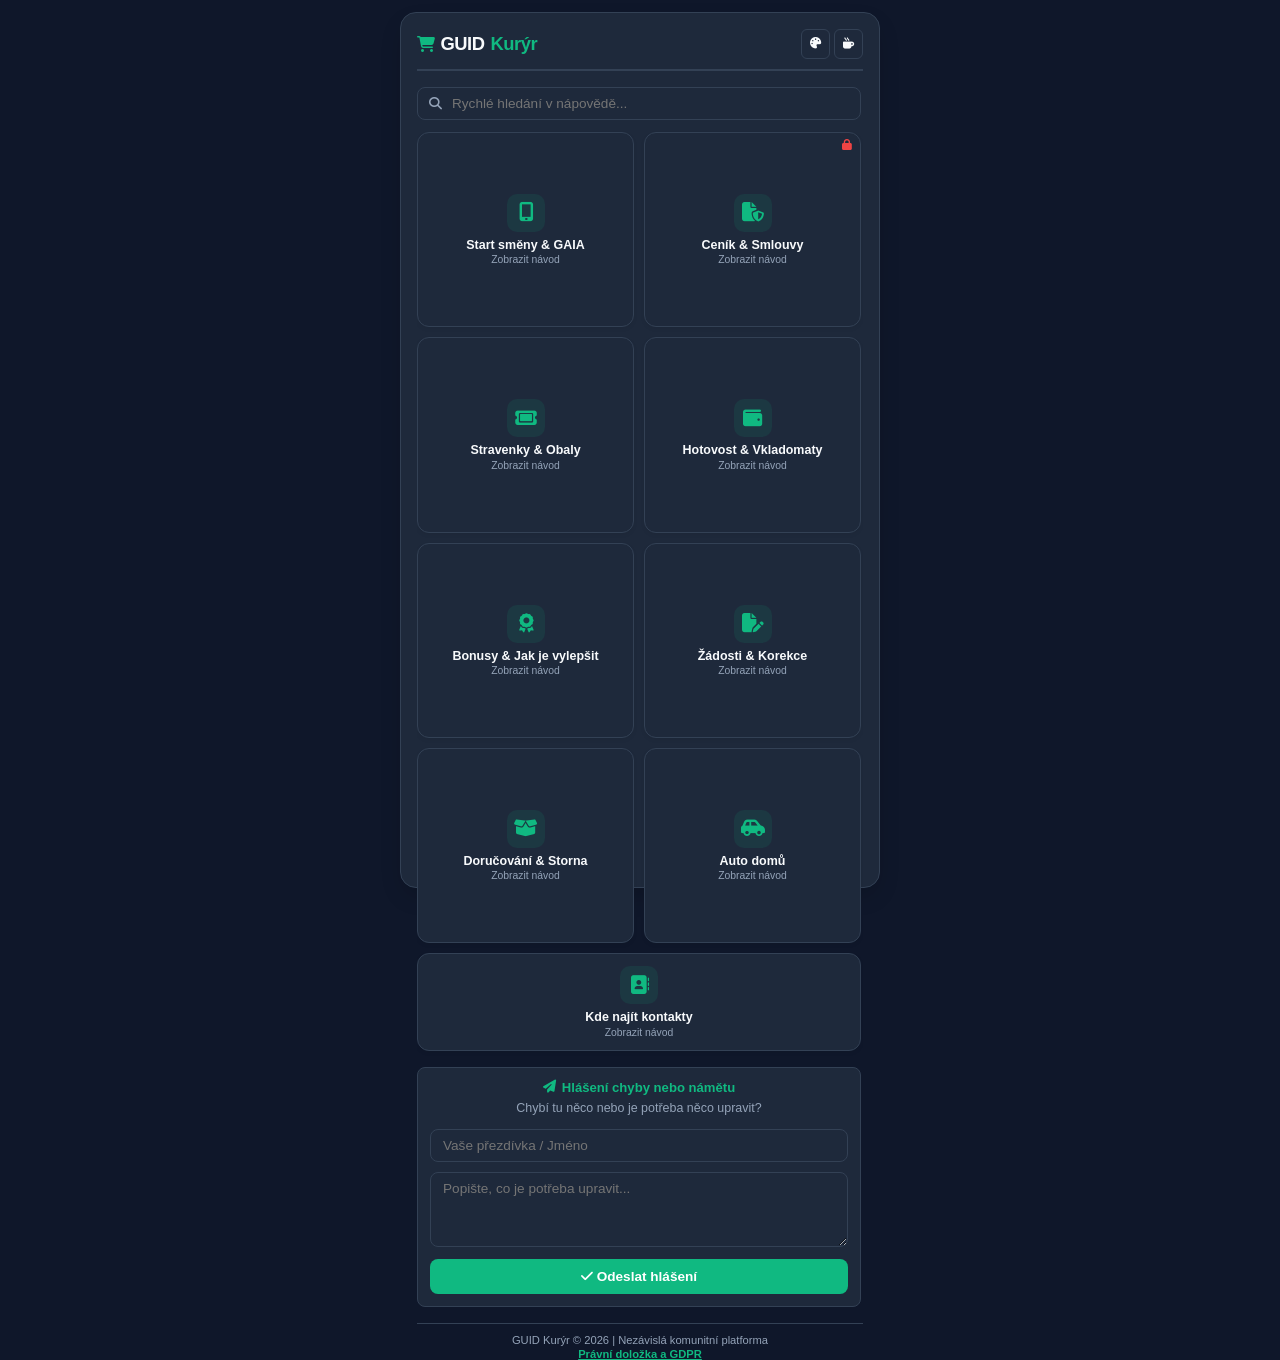
<file: index.html>
<!DOCTYPE html>
<html lang="cs">
<head>
    <meta charset="UTF-8">
    <meta name="viewport" content="width=device-width, initial-scale=1.0, maximum-scale=1.0, user-scalable=no">
    <title>GUID Kurýr – Komunitní nápověda</title>
    <link rel="stylesheet" href="css/style.css?v=20261111">
    <link rel="stylesheet" href="https://cdnjs.cloudflare.com/ajax/libs/font-awesome/6.4.0/css/all.min.css">
    <script>
        const savedTheme = localStorage.getItem('guid_theme') || 'dark';
        document.documentElement.setAttribute('data-theme', savedTheme);
    </script>
</head>
<body>
    <div class="app-container">
        <div>
            <header>
                <div class="logo" id="logo-clickable"><i class="fa-solid fa-cart-shopping"></i> GUID <span>Kurýr</span></div>
                <div class="header-actions">
                    <button class="btn-top-action" onclick="toggleTheme()" title="Přepnout motiv"><i class="fa-solid fa-palette" id="theme-icon"></i></button>
                    <button class="btn-top-action" onclick="openSupportModal()"><i class="fa-solid fa-mug-hot"></i></button>
                </div>
            </header>

            <div class="main-content">
                <div style="margin-bottom: 12px; position: relative;">
                    <i class="fa-solid fa-magnifying-glass" style="position: absolute; left: 12px; top: 50%; transform: translateY(-50%); color: var(--text-muted); font-size: 0.8rem;"></i>
                    <input type="text" id="search-input" class="input-field" placeholder="Rychlé hledání v nápovědě..." oninput="filterGrid(this.value)" style="padding-left: 34px; margin-top: 0;">
                </div>

                <div class="grid-container" id="main-grid"></div>

                <div class="guide-step" style="margin-top: 16px;">
                    <h4 style="text-align: center; justify-content: center;"><i class="fa-solid fa-paper-plane"></i> Hlášení chyby nebo námětu</h4>
                    <p style="font-size: 0.78rem; color: var(--text-muted); text-align: center; margin-bottom: 8px;">Chybí tu něco nebo je potřeba něco upravit?</p>
                    <input type="text" id="report-name" class="input-field" placeholder="Vaše přezdívka / Jméno" style="margin-bottom: 6px;">
                    <textarea id="report-msg" class="admin-textarea" placeholder="Popište, co je potřeba upravit..." style="margin-bottom: 8px; height: 55px;"></textarea>
                    <button class="btn-confirm" onclick="submitReport()"><i class="fa-solid fa-check"></i> Odeslat hlášení</button>
                </div>
            </div>
        </div>

        <footer>
            <p style="margin-bottom: 2px;">GUID Kurýr &copy; 2026 | Nezávislá komunitní platforma</p>
            <p><a href="#" onclick="openLegalModal(); return false;">Právní doložka a GDPR</a></p>
        </footer>
    </div>

    <div id="content-modal" class="view-screen" style="display:none;">
        <div class="view-header">
            <button class="btn-back" onclick="closeContentModal()"><i class="fa-solid fa-arrow-left"></i> Zpět</button>
            <h2 id="modal-category-title" style="font-size: 0.9rem; color: var(--brand-green); font-weight: 700; text-align: center;"></h2>
            <button class="btn-close" onclick="closeContentModal()">✕</button>
        </div>
        <div id="modal-body" style="padding-bottom: 30px; margin-top: 8px;"></div>
    </div>

    <div id="support-modal" class="view-screen" style="display:none;">
        <div class="view-header">
            <button class="btn-back" onclick="closeSupportModal()"><i class="fa-solid fa-arrow-left"></i> Zpět</button>
            <h2 style="font-size: 0.9rem; color: var(--brand-green); font-weight: 700;">Podpora vývoje aplikace</h2>
            <button class="btn-close" onclick="closeSupportModal()">✕</button>
        </div>
        <div style="padding: 10px 0; max-width: 400px; margin: 0 auto;">
            <p style="font-size: 0.8rem; color: var(--text-muted); margin-bottom: 16px; text-align: center;">Pokud vám tato nápověda pomáhá, můžete přispět libovolnou částkou na kávu.</p>
            <div class="guide-step" style="margin-bottom: 12px;">
                <h4 style="color: var(--brand-green);"><i class="fa-solid fa-bolt"></i> Revolut</h4>
                <p style="font-size: 0.8rem; margin-bottom: 8px;">Odkaz: <a href="https://revolut.me/tujtag" target="_blank" style="color: var(--accent-blue); text-decoration: underline;">revolut.me/tujtag</a></p>
                <button class="btn-confirm" style="font-size: 0.78rem; padding: 6px;" onclick="copyToClipboard('revolut.me/tujtag')"><i class="fa-solid fa-copy"></i> Kopírovat odkaz</button>
            </div>
        </div>
    </div>

    <div id="legal-modal" class="view-screen" style="display:none;">
        <div class="view-header">
            <button class="btn-back" onclick="closeLegalModal()"><i class="fa-solid fa-arrow-left"></i> Zpět</button>
            <h2 style="font-size: 0.9rem; color: var(--brand-green); font-weight: 700;">Právní doložka a ochrana dat</h2>
            <button class="btn-close" onclick="closeLegalModal()">✕</button>
        </div>
        <div style="padding: 10px 0; max-width: 600px; margin: 0 auto; font-size: 0.8rem; line-height: 1.5;">
            <h4 style="color: var(--brand-green); margin-top: 8px; font-size: 0.85rem;">I. Preambule a povaha portálu</h4>
            <p>Tento dokument stanovuje závazné podmínky užívání nezávislé komunitní aplikace „GUID Kurýr“. Projekt slouží výhradně jako informativní a asistenční nástroj pro optimalizaci pracovních postupů v oblasti kurýrních služeb.</p>
            <h4 style="color: var(--brand-green); margin-top: 12px; font-size: 0.85rem;">II. Ochrana osobních údajů a GDPR</h4>
            <p>Aplikace neshromažďuje, nezpracovává ani neuchovává žádné citlivé osobní údaje ve smyslu nařízení Evropského parlamentu a Rady (EU) 2016/679 (GDPR). Veškerá data týkající se statistik použití či uživatelských hlášení jsou uložena lokálně v paměti koncového zařízení uživatele (localStorage) bez přenosu na externí komerční databázové servery třetích stran.</p>
            <h4 style="color: var(--brand-green); margin-top: 12px; font-size: 0.85rem;">III. Vyloučení odpovědnosti (Disclaimer)</h4>
            <p>Provozovatel tohoto softwaru nenese žádnou přímou či nepřímou právní ani finanční odpovědnost za případné sankce, pokuty, manka, provozní nedorozumění nebo pracovněprávní postihy vzniklé při výkonu kurýrní činnosti. Doporučení uvedená v aplikaci mají doporučující charakter a nenahrazují závazné interní směrnice zaměstnavatele či smluvního partnera.</p>
        </div>
    </div>

    <script>
        function toggleTheme() {
            let current = document.documentElement.getAttribute('data-theme');
            let next = 'dark';
            if (current === 'dark') next = 'cyber';
            else if (current === 'cyber') next = 'light';
            else next = 'dark';
            
            document.documentElement.setAttribute('data-theme', next);
            localStorage.setItem('guid_theme', next);
        }

        let clickCount = 0;
        let clickTimer = null;
        document.getElementById('logo-clickable').addEventListener('click', () => {
            clickCount++;
            if (clickCount === 1) {
                clickTimer = setTimeout(() => { clickCount = 0; }, 400);
            } else if (clickCount === 3) {
                clearTimeout(clickTimer);
                clickCount = 0;
                location.href = 'admin.html';
            }
        });
    </script>
    <script>
        document.write('<script src="js/data.js?v=' + Date.now() + '"><\/script>');
        document.write('<script src="js/app.js?v=' + Date.now() + '"><\/script>');
    </script>
</body>
            </html>
</file>
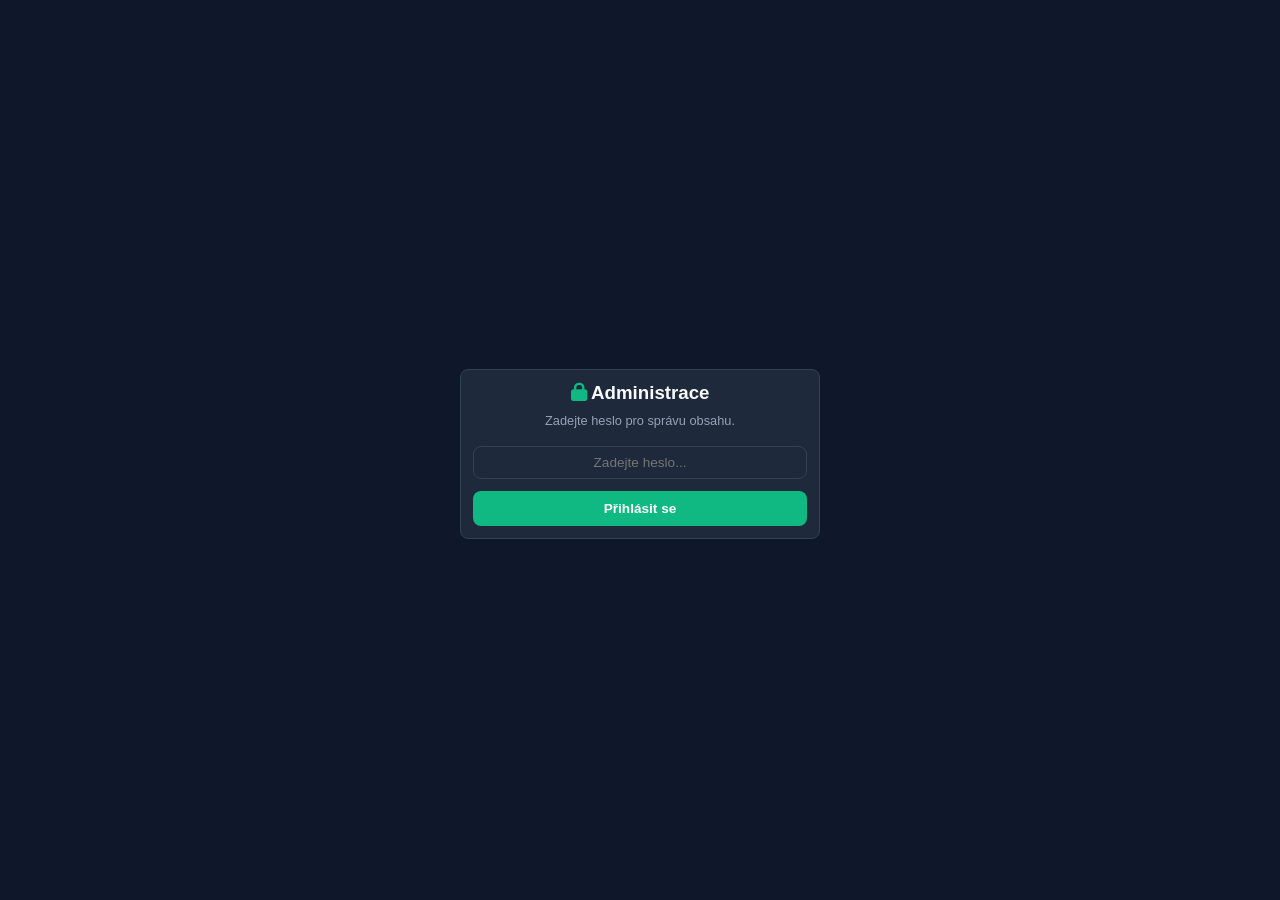
<file: admin.html>
<!DOCTYPE html>
<html lang="cs">
<head>
    <meta charset="UTF-8">
    <meta name="viewport" content="width=device-width, initial-scale=1.0, maximum-scale=1.0, user-scalable=no">
    <title>GUID Admin – Správa aplikace</title>
    <link rel="stylesheet" href="css/style.css?v=20261111">
    <link rel="stylesheet" href="https://cdnjs.cloudflare.com/ajax/libs/font-awesome/6.4.0/css/all.min.css">
    <script>
        const savedTheme = localStorage.getItem('guid_theme') || 'dark';
        document.documentElement.setAttribute('data-theme', savedTheme);
    </script>
</head>
<body>
    <div id="auth-overlay" style="position:fixed; top:0; left:0; width:100%; height:100%; background:var(--bg-main); z-index:9999; display:flex; align-items:center; justify-content:center; padding:20px;">
        <div class="guide-step" style="max-width:360px; width:100%; text-align:center;">
            <h3 style="margin-bottom: 8px;"><i class="fa-solid fa-lock" style="color:var(--brand-green);"></i> Administrace</h3>
            <p style="margin-bottom:12px; color:var(--text-muted); font-size:0.8rem;">Zadejte heslo pro správu obsahu.</p>
            <input type="password" id="admin-pass" class="input-field" placeholder="Zadejte heslo..." style="margin-bottom:12px; text-align:center;">
            <button class="btn-confirm" onclick="checkAdminAuth()">Přihlásit se</button>
        </div>
    </div>

    <div class="app-container" id="admin-main-container" style="display:none;">
        <header>
            <div class="logo"><i class="fa-solid fa-cart-shopping"></i> GUID <span>Admin</span></div>
            <div class="header-actions">
                <button class="btn-top-action" onclick="previewDraft()"><i class="fa-solid fa-eye"></i> Náhled</button>
                <button class="btn-top-action" onclick="publishAll()" style="background:var(--brand-green); color:#fff; border-color:var(--brand-green);"><i class="fa-solid fa-rocket"></i> Uložit</button>
                <button class="btn-top-action" onclick="logoutAdmin()" style="background:#EF4444; color:#fff; border-color:#EF4444;"><i class="fa-solid fa-right-from-bracket"></i> Odhlásit</button>
            </div>
        </header>

        <div class="main-content">
            <div class="guide-step" style="margin-bottom: 16px;">
                <h4 style="display: flex; justify-content: space-between; align-items: center; margin-bottom: 6px;">
                    <span><i class="fa-solid fa-envelope-open-text"></i> Hlášení od kurýrů</span>
                    <span id="reports-badge" style="background: var(--brand-green); color: #fff; font-size: 0.7rem; padding: 2px 6px; border-radius: 8px;">0</span>
                </h4>
                <div id="admin-reports" style="margin-top: 8px; max-height: 150px; overflow-y: auto;">
                    <p style="color: var(--text-muted); font-size: 0.8rem;">Zatím žádná hlášení.</p>
                </div>
            </div>

            <div style="display: flex; justify-content: space-between; align-items: center; margin-bottom: 12px;">
                <h3 style="font-size: 0.9rem; font-weight: 700;"><i class="fa-solid fa-table-cells"></i> Správa dlaždic</h3>
                <button class="btn-top-action" style="background:var(--brand-green); color:#fff; border-color:var(--brand-green);" onclick="addNewCategoryModal()"><i class="fa-solid fa-plus"></i> Přidat</button>
            </div>

            <div class="grid-container" id="admin-grid"></div>
        </div>

        <footer>
            <p>GUID Admin Panel &copy; 2026</p>
        </footer>
    </div>

    <div id="edit-modal" class="view-screen" style="display:none;">
        <div class="view-header">
            <button class="btn-back" onclick="closeEditModal()"><i class="fa-solid fa-arrow-left"></i> Zpět</button>
            <h2 id="edit-modal-title" style="font-size: 0.9rem; color: var(--brand-green); font-weight: 700; text-align: center;">Úprava sekce</h2>
            <button class="btn-close" onclick="closeEditModal()">✕</button>
        </div>
        <div id="edit-modal-body" style="padding-bottom: 50px; margin-top: 8px;"></div>
    </div>

    <script>
        document.write('<script src="js/data.js?v=' + Date.now() + '"><\/script>');
        document.write('<script src="js/app.js?v=' + Date.now() + '"><\/script>');
        document.write('<script src="js/admin.js?v=' + Date.now() + '"><\/script>');
    </script>
</body>
</html>
</file>
<file: css/style.css>
:root {
    --bg-main: #0F172A;
    --bg-card: #1E293B;
    --border-color: #334155;
    --brand-green: #10B981;
    --brand-green-hover: #059669;
    --text-main: #F8FAFC;
    --text-muted: #94A3B8;
    --accent-blue: #38BDF8;
    --step-bg: #1E293B;
    --warning-bg: #451A03;
    --warning-border: #D97706;
    --warning-text: #FDE68A;
    --danger-bg: #450A0A;
    --danger-border: #DC2626;
    --danger-text: #FCA5A5;
}

[data-theme="cyber"] {
    --bg-main: #060913;
    --bg-card: #0F172A;
    --border-color: #1E3A8A;
    --brand-green: #38BDF8;
    --brand-green-hover: #0284C7;
    --text-main: #F0Fdf4;
    --text-muted: #93C5FD;
    --accent-blue: #60A5FA;
    --step-bg: #111E38;
    --warning-bg: #451A03;
    --warning-border: #D97706;
    --warning-text: #FDE68A;
    --danger-bg: #450A0A;
    --danger-border: #DC2626;
    --danger-text: #FCA5A5;
}

[data-theme="light"] {
    --bg-main: #F8FAFC;
    --bg-card: #FFFFFF;
    --border-color: #E2E8F0;
    --brand-green: #00A046;
    --brand-green-hover: #05823C;
    --text-main: #0F172A;
    --text-muted: #64748B;
    --accent-blue: #0284C7;
    --step-bg: #F8FAFC;
}

* { box-sizing: border-box; margin: 0; padding: 0; font-family: -apple-system, BlinkMacSystemFont, "Segoe UI", Roboto, Helvetica, Arial, sans-serif; transition: background 0.2s, color 0.2s, border-color 0.2s; }
body { background-color: var(--bg-main); color: var(--text-main); padding: 12px; display: flex; justify-content: center; align-items: flex-start; min-height: 100vh; min-height: 100dvh; opacity: 0; animation: fadeIn 0.2s forwards; }

@keyframes fadeIn { to { opacity: 1; } }

.app-container { max-width: 480px; width: 100%; background: var(--bg-card); padding: 16px; border-radius: 16px; box-shadow: 0 10px 25px -5px rgba(0,0,0,0.2); display: flex; flex-direction: column; justify-content: space-between; border: 1px solid var(--border-color); height: calc(100vh - 24px); height: calc(100dvh - 24px); }

header { display: flex; justify-content: space-between; align-items: center; margin-bottom: 16px; padding-bottom: 10px; border-bottom: 2px solid var(--border-color); flex-shrink: 0; }
.logo { font-size: 1.15rem; font-weight: 800; color: var(--text-main); display: flex; align-items: center; gap: 6px; cursor: pointer; user-select: none; letter-spacing: -0.5px; }
.logo i { color: var(--brand-green); font-size: 1rem; }
.logo span { color: var(--brand-green); }

.header-actions { display: flex; gap: 4px; align-items: center; flex-wrap: wrap; justify-content: flex-end; }
.btn-top-action { background: var(--step-bg); border: 1px solid var(--border-color); color: var(--text-main); padding: 4px 8px; border-radius: 6px; font-size: 0.7rem; font-weight: 600; cursor: pointer; display: flex; align-items: center; gap: 4px; height: 30px; justify-content: center; text-decoration: none; white-space: nowrap; }
.btn-top-action:hover { opacity: 0.85; }

.main-content { overflow-y: auto; flex-grow: 1; padding-right: 2px; }

.grid-container { display: grid; grid-template-columns: repeat(2, 1fr); gap: 10px; margin-bottom: 16px; }
.grid-item { background: var(--bg-card); border: 1px solid var(--border-color); border-radius: 12px; padding: 12px 8px; text-align: center; cursor: pointer; transition: all 0.2s ease; position: relative; aspect-ratio: 1 / 0.9; display: flex; flex-direction: column; justify-content: center; align-items: center; box-shadow: 0 2px 4px rgba(0,0,0,0.05); overflow: hidden; }
.grid-item:hover { transform: translateY(-2px); border-color: var(--brand-green); box-shadow: 0 0 10px rgba(56, 189, 248, 0.2); }

.grid-item .icon { font-size: 1.2rem; margin-bottom: 6px; color: var(--brand-green); display: flex; align-items: center; justify-content: center; width: 38px; height: 38px; background: rgba(16, 185, 129, 0.1); border-radius: 10px; flex-shrink: 0; }
[data-theme="cyber"] .grid-item .icon { background: rgba(56, 189, 248, 0.15); color: var(--brand-green); }
.grid-item .icon::before, .grid-item .icon svg { display: none !important; }

.grid-item h3 { font-size: 0.78rem; margin-bottom: 2px; color: var(--text-main); font-weight: 700; line-height: 1.15; }
.grid-item p { font-size: 0.65rem; color: var(--text-muted); font-weight: 500; }

.accordion-item { background: var(--step-bg); border: 1px solid var(--border-color); border-radius: 10px; margin-bottom: 8px; overflow: hidden; }
.accordion-header { padding: 12px 14px; font-size: 0.85rem; font-weight: 700; color: var(--text-main); display: flex; justify-content: space-between; align-items: center; cursor: pointer; background: var(--step-bg); }
.accordion-header:hover { opacity: 0.9; }
.accordion-content { padding: 0 14px 12px 14px; display: none; border-top: 1px solid var(--border-color); margin-top: 6px; padding-top: 10px; }
.accordion-item.active .accordion-content { display: block; }
.accordion-item.active .accordion-header i.fa-chevron-right { transform: rotate(90deg); transition: transform 0.2s; }
.accordion-header i.fa-chevron-right { transition: transform 0.2s; color: var(--brand-green); }

.guide-step { background: var(--step-bg); border: 1px solid var(--border-color); border-radius: 8px; padding: 12px; margin-top: 8px; }
.guide-step h4 { color: var(--brand-green); font-size: 0.82rem; margin-bottom: 4px; font-weight: 700; display: flex; align-items: center; gap: 6px; }
.guide-step p, .guide-step li { font-size: 0.8rem; color: var(--text-main); line-height: 1.45; margin-bottom: 4px; }

.alert-box { background: var(--danger-bg); border-left: 4px solid var(--danger-border); padding: 8px 10px; border-radius: 6px; font-size: 0.78rem; margin: 6px 0; color: var(--danger-text); line-height: 1.4; }
.warning-box { background: var(--warning-bg); border-left: 4px solid var(--warning-border); padding: 8px 10px; border-radius: 6px; font-size: 0.78rem; margin: 6px 0; color: var(--warning-text); line-height: 1.4; }
.tip-box { background: var(--step-bg); border-left: 4px solid var(--brand-green); padding: 8px 10px; border-radius: 6px; font-size: 0.78rem; margin: 6px 0; color: var(--brand-green); line-height: 1.4; border: 1px solid var(--border-color); }

.btn-confirm { background: var(--brand-green); color: #FFFFFF; font-weight: 700; border: none; padding: 10px 14px; border-radius: 8px; width: 100%; cursor: pointer; font-size: 0.85rem; text-align: center; }
.btn-confirm:hover { background: var(--brand-green-hover); }

.input-field, .admin-textarea { width: 100%; background: var(--bg-card); border: 1px solid var(--border-color); color: var(--text-main); padding: 8px 12px; border-radius: 8px; font-size: 0.85rem; margin-top: 4px; outline: none; }
.input-field:focus, .admin-textarea:focus { border-color: var(--brand-green); }
.admin-textarea { resize: vertical; min-height: 75px; }

.view-screen { position: fixed; top: 0; left: 0; width: 100%; height: 100%; background: var(--bg-card); z-index: 1000; overflow-y: auto; padding: 16px; }
.view-header { display: flex; justify-content: space-between; align-items: center; padding-bottom: 10px; border-bottom: 1px solid var(--border-color); margin-bottom: 12px; position: sticky; top: 0; background: var(--bg-card); z-index: 10; }
.btn-back, .btn-close { background: var(--step-bg); border: 1px solid var(--border-color); color: var(--text-main); padding: 4px 10px; border-radius: 6px; font-size: 0.72rem; font-weight: 600; cursor: pointer; display: flex; align-items: center; gap: 4px; height: 30px; }
.btn-close { width: 30px; padding: 0; justify-content: center; font-size: 0.9rem; }

footer { margin-top: 16px; padding-top: 10px; border-top: 1px solid var(--border-color); text-align: center; font-size: 0.7rem; color: var(--text-muted); flex-shrink: 0; }
footer a { color: var(--brand-green); text-decoration: underline; font-weight: 600; }
</file>
